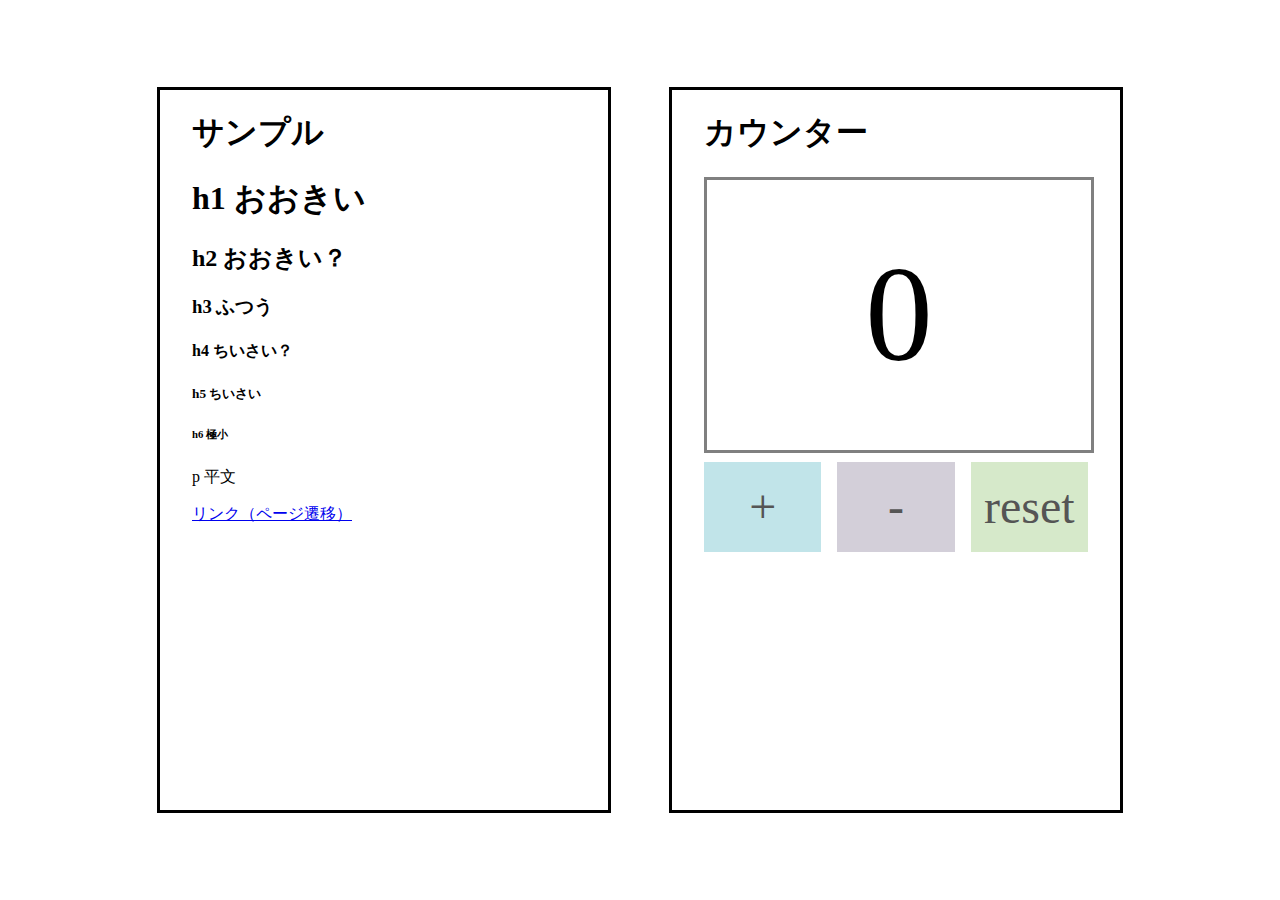
<file: index.html>
<!DOCTYPE html>
<html lang="ja">

<head>
    <meta charset="utf-8">
    <title>Tutorial</title>
    <link rel="stylesheet" href="tutorial.css">
    <script type="text/javascript" src="counter.js"></script>
</head>

<body>
    <div id="frame1" class="frame">
        <h1>サンプル</h1>
        <h1>h1 おおきい</h1>
        <h2>h2 おおきい？</h2>
        <h3>h3 ふつう</h3>
        <h4>h4 ちいさい？</h4>
        <h5>h5 ちいさい</h5>
        <h6>h6 極小</h6>
        <p>p 平文</p>

        <a href="404.html">リンク（ページ遷移）</a>
    </div>
    <div id="frame2" class="frame">
        <h1>カウンター</h1>
        <div id="counterLabel">0</div>
        <div id="buttonContainer">
            <div id="upButton" class="counterButton">+</div>
            <div id="downButton" class="counterButton">-</div>
            <div id="resetButton" class="counterButton">reset</div>
        </div>
    </div>
</body>

</html>
</file>
<file: tutorial.css>
body {
    width: 100vw;
    height: 100vh;
    padding: 0;
    margin: 0;
    font-family: "Helvetica Neue Light";
}

.frame {
    border: solid black;
    width: 30vw;
    height: 80vh;
    position: absolute;
    transform: translate(-50%, -50%);
    padding: 0 2em;
}

#frame1 {
    top: 50%;
    left: 30%;
}

#frame2 {
    top: 50%;
    left: 70%;
}

#counterLabel {
    border: solid gray;
    text-align: center;
    line-height: 30vh;
    height: 30vh;
    width: 100%;
    font-size: 15vh;
    margin: 0 0 1vh 0;
}

#buttonContainer {
    display: flex;
    gap: 1em;
    width: 100%;
}

.counterButton {
    height: 10vh;
    width: 100%;
    font-size: 3em;
    color: #555555;
    text-align: center;
    line-height: 10vh;
    cursor: pointer;
    user-select: none;
    -webkit-user-select: none;
}

#upButton {
    background-color: #c1e4e9;
}

#downButton {
    background-color: #d3cfd9;
}

#resetButton {
    background-color: #d6e9ca;
}
</file>
